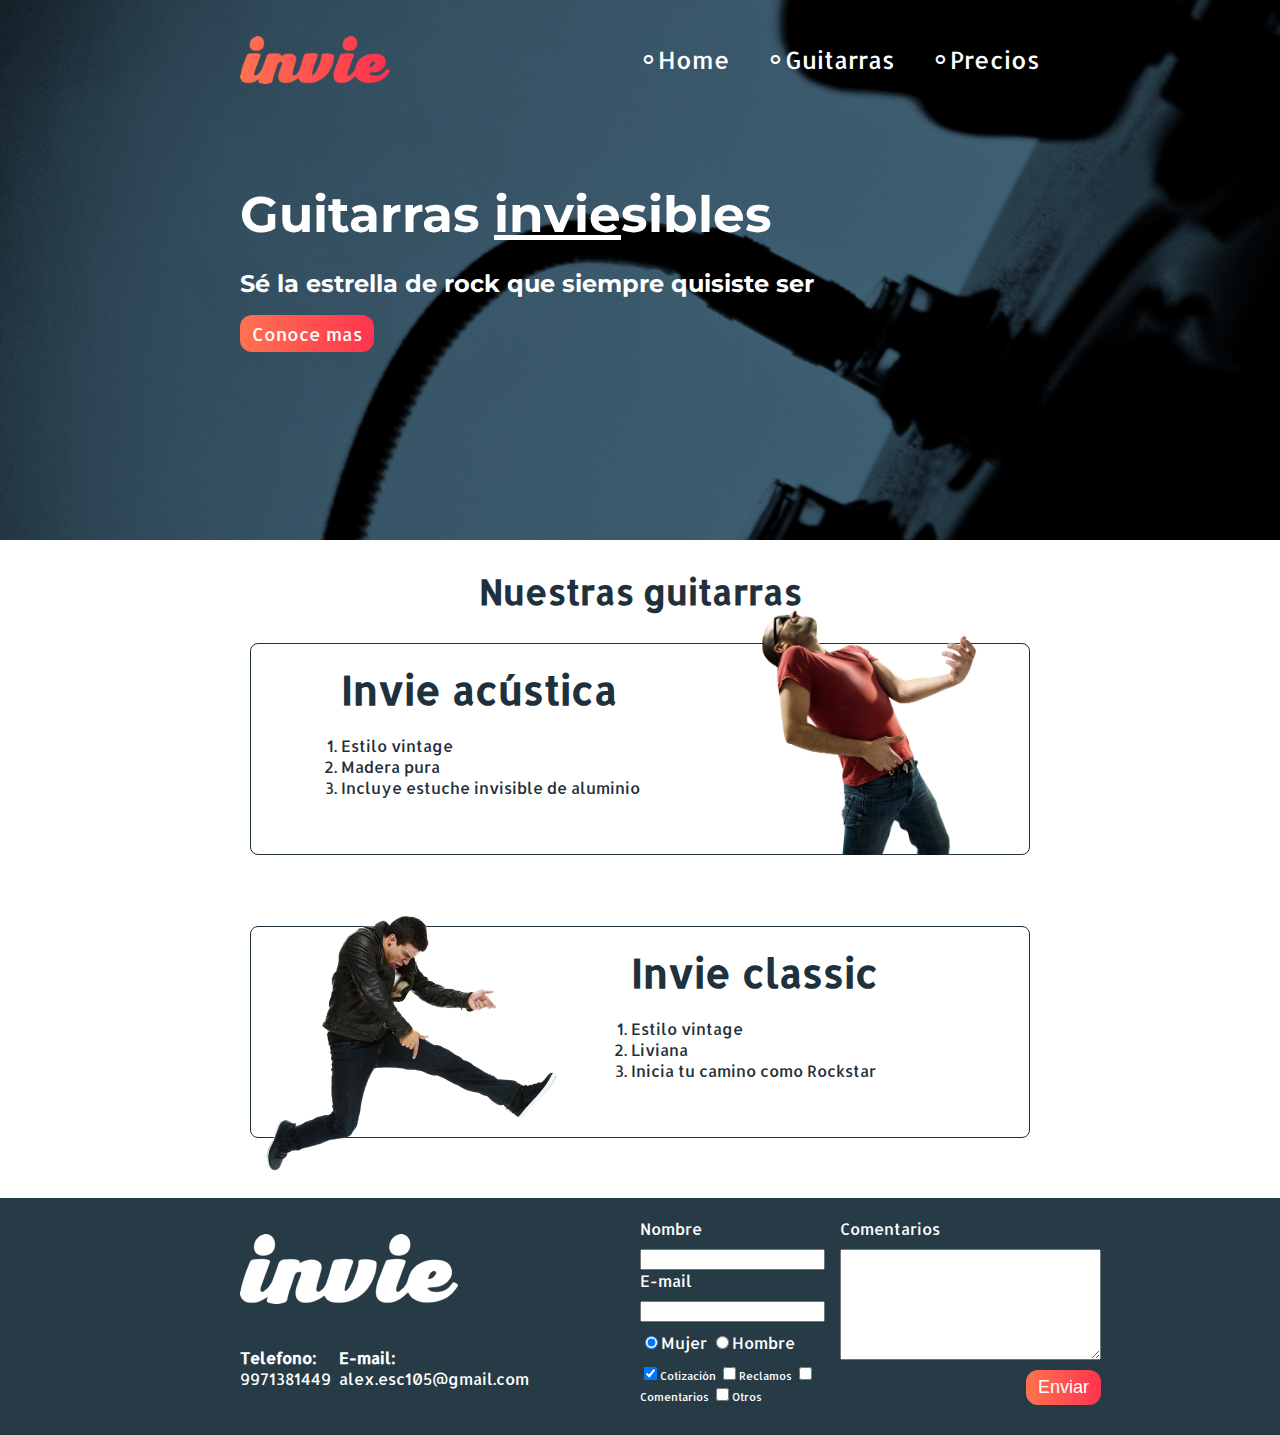
<file: index.html>
<!DOCTYPE html>
<html lang="en">
<head>
    <meta charset="UTF-8"/>
    <title>Invie - Tus mejores guitarras</title>
    <!--<link href="https://fonts.googleapis.com/css2?family=Montserrat:ital@1&display=swap" rel="stylesheet">-->
    <link href="https://fonts.googleapis.com/css2?family=Allerta&family=Montserrat:ital@1&display=swap" rel="stylesheet">
    <link rel="stylesheet" href="css/invie.css"/>
</head>
<body>
    <section id="portada" class="portada background"><!--Portada-->
      <header id="header" class="header contenedor"><!--Header-->
       <figure class="logotipo"><!--Logotipo-->
           <img src="images/invie.png" width="150" alt="Invie logotipo">
       </figure>
        <nav class="menu"><!--Menu-->
        <ul>
            <li><a href="index.html">Home</a></li>
            <li><a href="#guitarras">Guitarras</a></li>
            <li><a href="precios.html">Precios</a></li>
        </ul>
        </nav>
    </header>
       <div class="contenedor">
            <h1 class="titulo">Guitarras <span>invie</span>sibles</h1><!--titulo-->
            <h3 class="title-a">Sé la estrella de rock que siempre quisiste ser</h3><!--resumen-->
            <a class="boton" href="#guitarras">Conoce mas</a><!--boton-->
        </div>
    </section>    
    <section id="guitarras" class="guitarras contenedor"><!--Guitarras-->
        <center><h2>Nuestras guitarras</h2></center><!--titulo-->
        <article class="guitarra"><!--Guitarra 1-->
            <img class="right" src="images/invie-acustica.png" width="300" alt="invie acustica"/>
            <div class="guitarra-a">
                <h3 class="title-b">Invie acústica</h3>
                <ol>
                    <li>Estilo vintage</li>
                    <li>Madera pura</li>
                    <li>Incluye estuche invisible de aluminio</li>
                </ol>
            </div>
        </article>
        <br>
        <article class="guitarra b"><!--Guitarra 2-->
            <img class="left" src="images/invie-classic.png" width="300" alt="Invie classic"/>
            <div class="guitarra-b">
                <h3 class="title-b">Invie classic</h3>
                <ol>
                    <li>Estilo vintage</li>
                    <li>Liviana</li>
                    <li>Inicia tu camino como Rockstar</li>
                </ol>
            </div>
        </article>
    </section>
    <footer class="footer">
      <div class="contenedor">
       <div class="contacto">
           <img src="images/invie-white.png" alt="Logotipo blanco"/>
           <a href="tel:+529971381449"><strong>Telefono: </strong><span>9971381449</span></a>
           <a href="mailto:alex.esc105@gmail.com"><strong>E-mail: </strong><span>alex.esc105@gmail.com</span></a>
       </div>
        <form class="formulario">
          <div class="col1">
           <label for="nombre">Nombre </label>
            <input type="text" required id="nombre" name="nombre"/>
            <label for="email">E-mail </label>
            <input type="email" required id="email" name="email"/>
            <div class="sexo">
            <label for="mujer">
                <input type="radio" id="mujer" name="sexo" value="mujer" checked>Mujer
            </label>
            <label for="hombre">
                <input type="radio" id="hombre" name="sexo" value="hombre">Hombre
            </label>
            </div>
            <div class="intereses">
               <label for="cotizacion">
                <input type="checkbox" id="cotizacion" name="intereses" value="cotizacion" checked>Cotización
                </label>
                <label for="reclamos">
                <input type="checkbox" id="reclamos" name="intereses" value="reclamos">Reclamos
                </label>
                <label for="comentarios">
                <input type="checkbox" id="comentarios" name="intereses" value="comentarios">Comentarios
                </label>
                <label for="otros">
                <input type="checkbox" id="otros" name="intereses" value="otros">Otros
                </label>
                </div>
            </div>
            <div class="col2">
                <label for="comentarios">Comentarios</label>
                <textarea name="comentarios" id="comentarios" cols="30" rows="7"></textarea>
                <input type="submit" value="Enviar" class="boton"/>
            </div>
        </form>    
        </div>
    </footer>
</body>
</html>
</file>
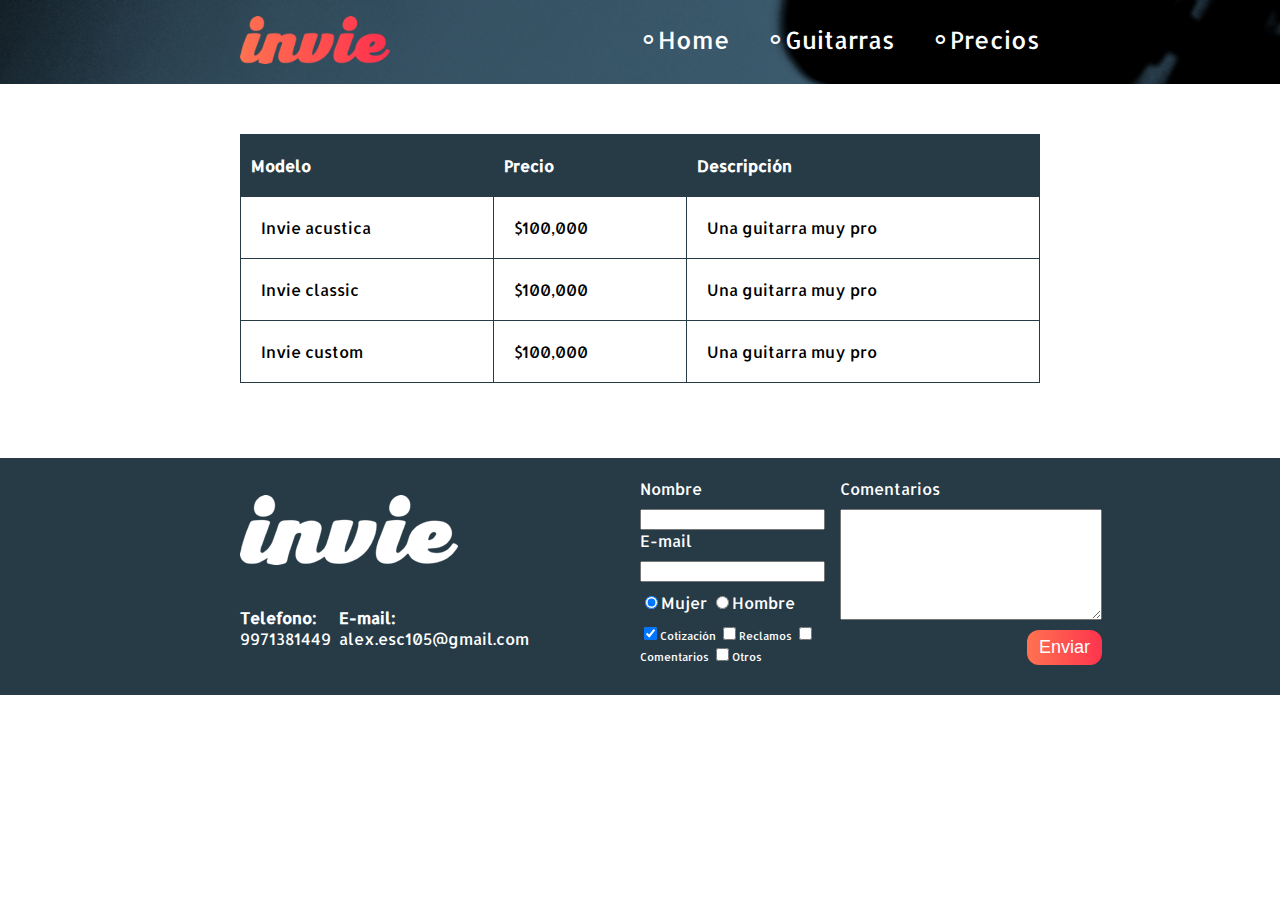
<file: precios.html>
<!DOCTYPE html>
<html lang="en">
<head>
    <meta charset="UTF-8">
    <title>Precios</title>
    <link href="https://fonts.googleapis.com/css2?family=Allerta&family=Montserrat:ital@1&display=swap" rel="stylesheet">
    <link rel="stylesheet" href="css/invie.css"/>
</head>
<body>
    <header id="header" class="header background"><!--Header-->
      <div class="contenedor">
       <figure class="logotipo"><!--Logotipo-->
           <img src="images/invie.png" width="150" alt="Invie logotipo">
       </figure>
        <nav class="menu"><!--Menu-->
        <ul>
            <li><a href="index.html">Home</a></li>
            <li><a href="index.html#guitarras">Guitarras</a></li>
            <li><a href="precios.html">Precios</a></li>
        </ul>
        </nav>
        </div>
    </header>
    <section class="tabla">
       <div class="contenedor">
        <table>
            <thead>
                <tr>
                <th>Modelo</th>
                <th>Precio</th>
                <th>Descripción</th>
                </tr>
            </thead>
            <tbody>
                <tr>
                    <td>Invie acustica</td>
                    <td>$100,000</td>
                    <td>Una guitarra muy pro</td>
                </tr>
                <tr>
                    <td>Invie classic</td>
                    <td>$100,000</td>
                    <td>Una guitarra muy pro</td>
                </tr>
                <tr>
                    <td>Invie custom</td>
                    <td>$100,000</td>
                    <td>Una guitarra muy pro</td>
                </tr>
            </tbody>
        </table>
        </div>
    </section>
    
    <footer class="footer">
      <div class="contenedor">
       <div class="contacto">
           <img src="images/invie-white.png" alt="Logotipo blanco"/>
           <a href="tel:+529971381449"><strong>Telefono: </strong><span>9971381449</span></a>
           <a href="mailto:alex.esc105@gmail.com"><strong>E-mail: </strong><span>alex.esc105@gmail.com</span></a>
       </div>
        <form class="formulario">
          <div class="col1">
           <label for="nombre">Nombre </label>
            <input type="text" required id="nombre" name="nombre"/>
            <label for="email">E-mail </label>
            <input type="email" required id="email" name="email"/>
            <div class="sexo">
            <label for="mujer">
                <input type="radio" id="mujer" name="sexo" value="mujer" checked>Mujer
            </label>
            <label for="hombre">
                <input type="radio" id="hombre" name="sexo" value="hombre">Hombre
            </label>
            </div>
            <div class="intereses">
               <label for="cotizacion">
                <input type="checkbox" id="cotizacion" name="intereses" value="cotizacion" checked>Cotización
                </label>
                <label for="reclamos">
                <input type="checkbox" id="reclamos" name="intereses" value="reclamos">Reclamos
                </label>
                <label for="comentarios">
                <input type="checkbox" id="comentarios" name="intereses" value="comentarios">Comentarios
                </label>
                <label for="otros">
                <input type="checkbox" id="otros" name="intereses" value="otros">Otros
                </label>
                </div>
            </div>
            <div class="col2">
                <label for="comentarios">Comentarios</label>
                <textarea name="comentarios" id="comentarios" cols="30" rows="7"></textarea>
                <input type="submit" value="Enviar" class="boton"/>
            </div>
        </form>    
        </div>
    </footer>
</body>
</html>
</file>
<file: css/invie.css>
/*
---/Selector universal/---
*{
    border: 1px solid red;
    margin: 10px;
}
---/Selector de etiqueta/---
header{
    background: blue;
}
section{
    background: purple;
}
---/Selector de descendente/---
article h3{
    color: lawngreen;
}
---/Selector de clase/---
.title-a{
    background: yellow;
}
.title-b{
    background: salmon;
}
-+-/Selector de Id/---
#header{
    border: 3px solid black;
}
#portada{
    border: 3px solid orange;
}
#guitarras{
    border: 3px solid brown;
}
*/
body{
    margin: 0;
    font-family: 'Allerta', sans-serif;
}
table{
    width: 100%;
    
}
th{
    background: #273b47;
    color: white;
}
th{
    padding: 20px 10px;
    text-align: left;
}

td{
    padding: 20px;
}
table, td, th{
    border: 1px solid #273b47;
    border-collapse: collapse;
}
input, textarea{
    outline: 0;
}
input:focus, textarea:focus{
    background: lightgray;
}
.background{
    background-size: cover;
    background-image: url('../images/background.png');
}
.contenedor{
    width: 800px;
    margin: auto;
    position: relative;
}
.titulo{
    margin-bottom: 24px;
    font-family: 'Montserrat', sans-serif;
    font-size: 50px;
    margin-top: 80px;
}
.titulo span{
    text-decoration: underline;
}
.title-a{
    font-family: 'Montserrat', sans-serif;
    font-size: 24px;
}
.title-b{
    font-size: 40px;
    margin-bottom: 20px;
}
.guitarras h2{
    font-size: 35px;
}
.guitarras{
    margin-bottom: 60px !important;
    color: #1F313C;
}
.portada{
    height: 500px;
    padding: 20px;
    color: white;
}
.menu{
    position: absolute;
    right: 0;
    font-size: 24px;
    display: inline-block;
}
.menu li{
    display: inline-block;
    margin-left: 30px;
}
.menu a{
    color: white;
    text-decoration: none;
}
.logotipo{
    display: inline-block;
    margin-left: 0;
}
.boton{
    border-radius: 12px;
    border: none;
    color: white;
    padding: 7px 12px;
    cursor: pointer;
    text-decoration: none;
    font-size: 18px;
    background: linear-gradient(to left,#fe344e, #ff7250);
    /*background:-webkit-linear-gradient(left, red 10%, orange);*/
    /*background: webkit-radial-gradient(center,red,orange);*/
    /*margin: 10px 0 10px 0;
    align-self: flex-end;*/
}
.footer.boton{
    align-self: flex-end;
}
.guitarra ol{
    padding: 0;
}
.guitarra{
    margin: 10px 10px 40px 10px;
    border-radius: 8px;
    padding: 10px;
    border: 1px solid #1F313C;
}
.guitarra.b{
    height: 190px;
}
.right{
    float: right;
    position: relative;
    top: -47px;
}
.left{
    bottom: 25px;
    float: left;
    position: relative;
}
.guitarra-a{
    padding-left: 20px;
    position: relative;
    bottom: 30px;
    left: 60px;
}
.guitarra-b{
    position: relative;
    bottom: 30px;
    margin-left: 370px;
}

.header {
  position: relative;
}

.footer {
  background: #273b47;
  padding:20px 10px;
}

.contacto {
  display: flex;
  width: 300px;
  flex-wrap: wrap;
  align-items: center;
}

.contacto img {
  display: block;
}

.contacto strong {
  display: block;
}

.contacto a {
  color: white;
  text-decoration: none;
  margin: 10px 8px 10px 0;
}
.footer .contenedor{
    display: flex;
    justify-content: space-between;
}
.formulario{
    display: flex;
    width: 400px;
    color: white;
}
.col1, .col2{
    display: flex;
    flex-direction: column;
}
.col1{
    margin-right: 15px;
}
.col2{
    align-items: flex-start;
}
.col2 .boton{
    margin-top: 10px;
    align-self: flex-end;
}
.intereses label{
    font-size: 11px;
}
.formulario label, .sexo, .intereses{
    margin-bottom: 10px;
}
.sexo{
    margin-top: 10px;
}
.menu li:before{
    content: '∘';
    color: white;
    font-size: 30px;
    line-height: 20px;
}
.tabla{
    margin: 50px 0 75px 0;
}
</file>
